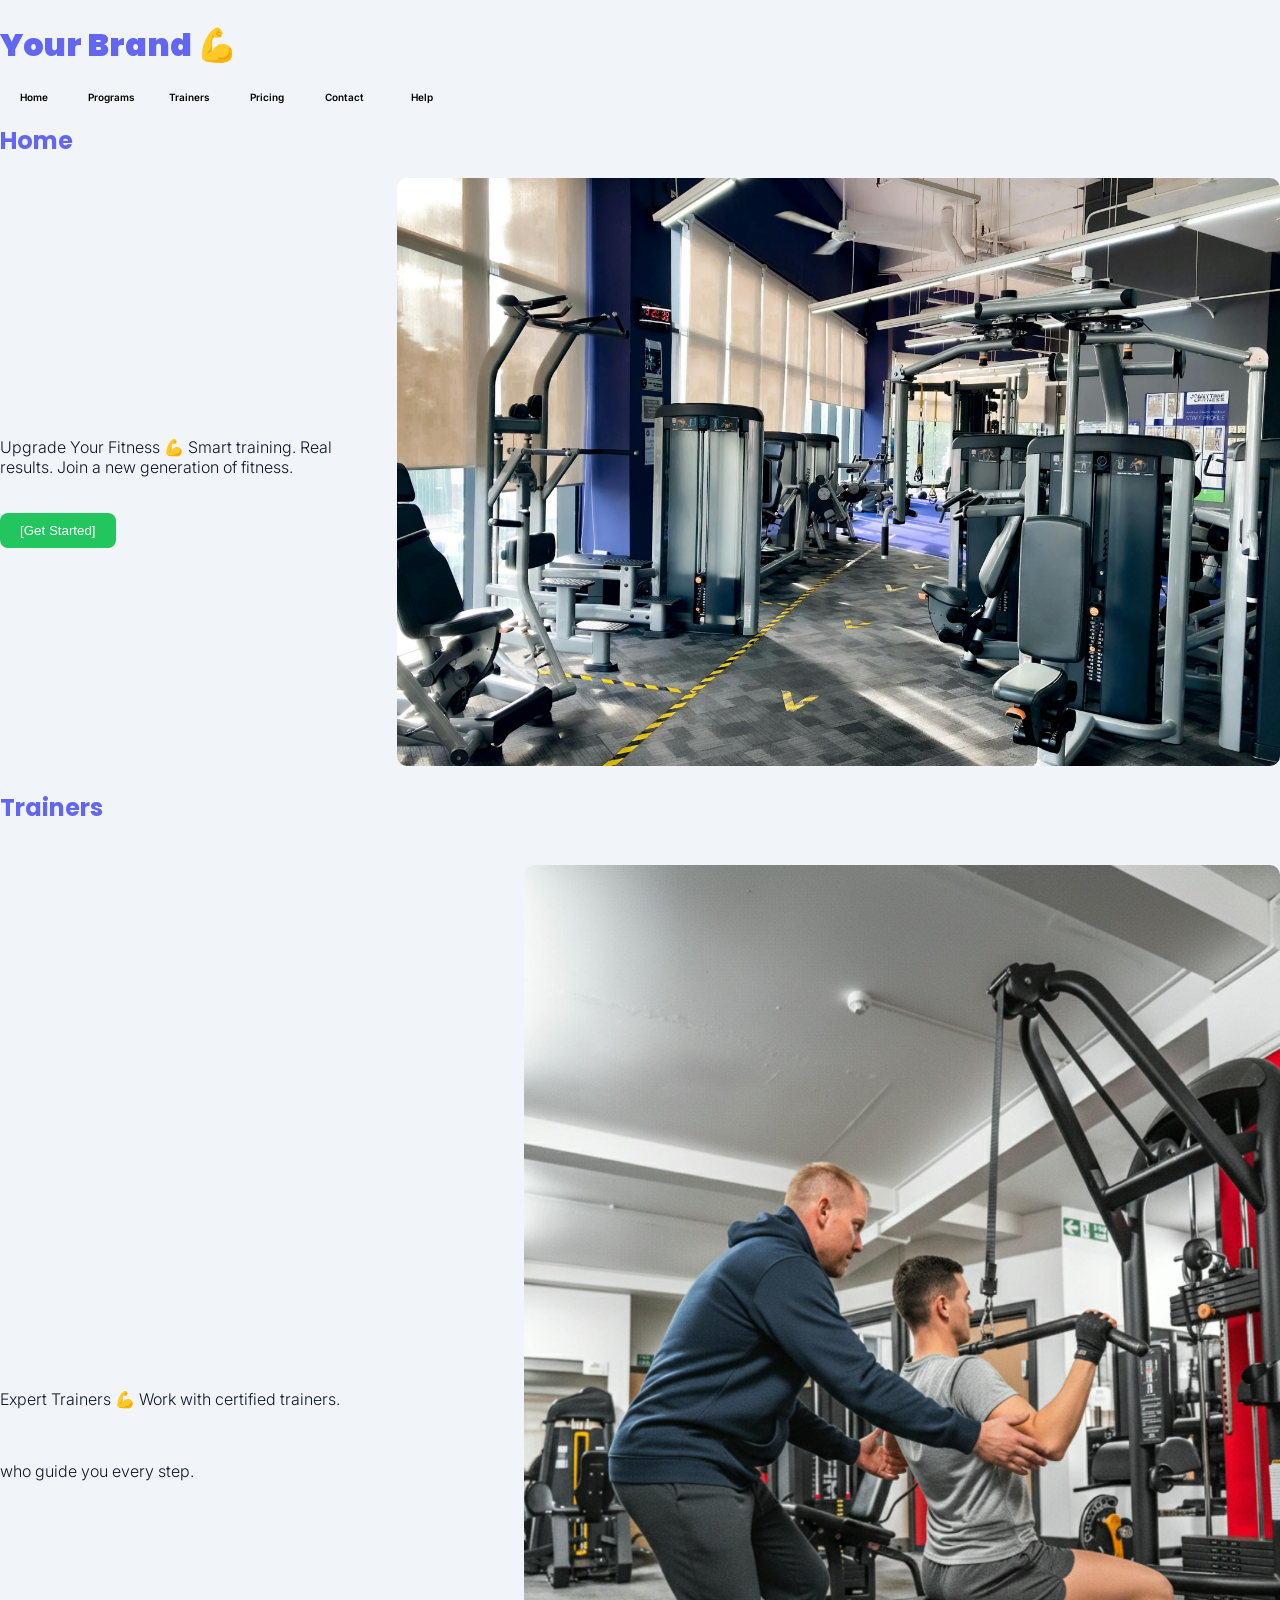
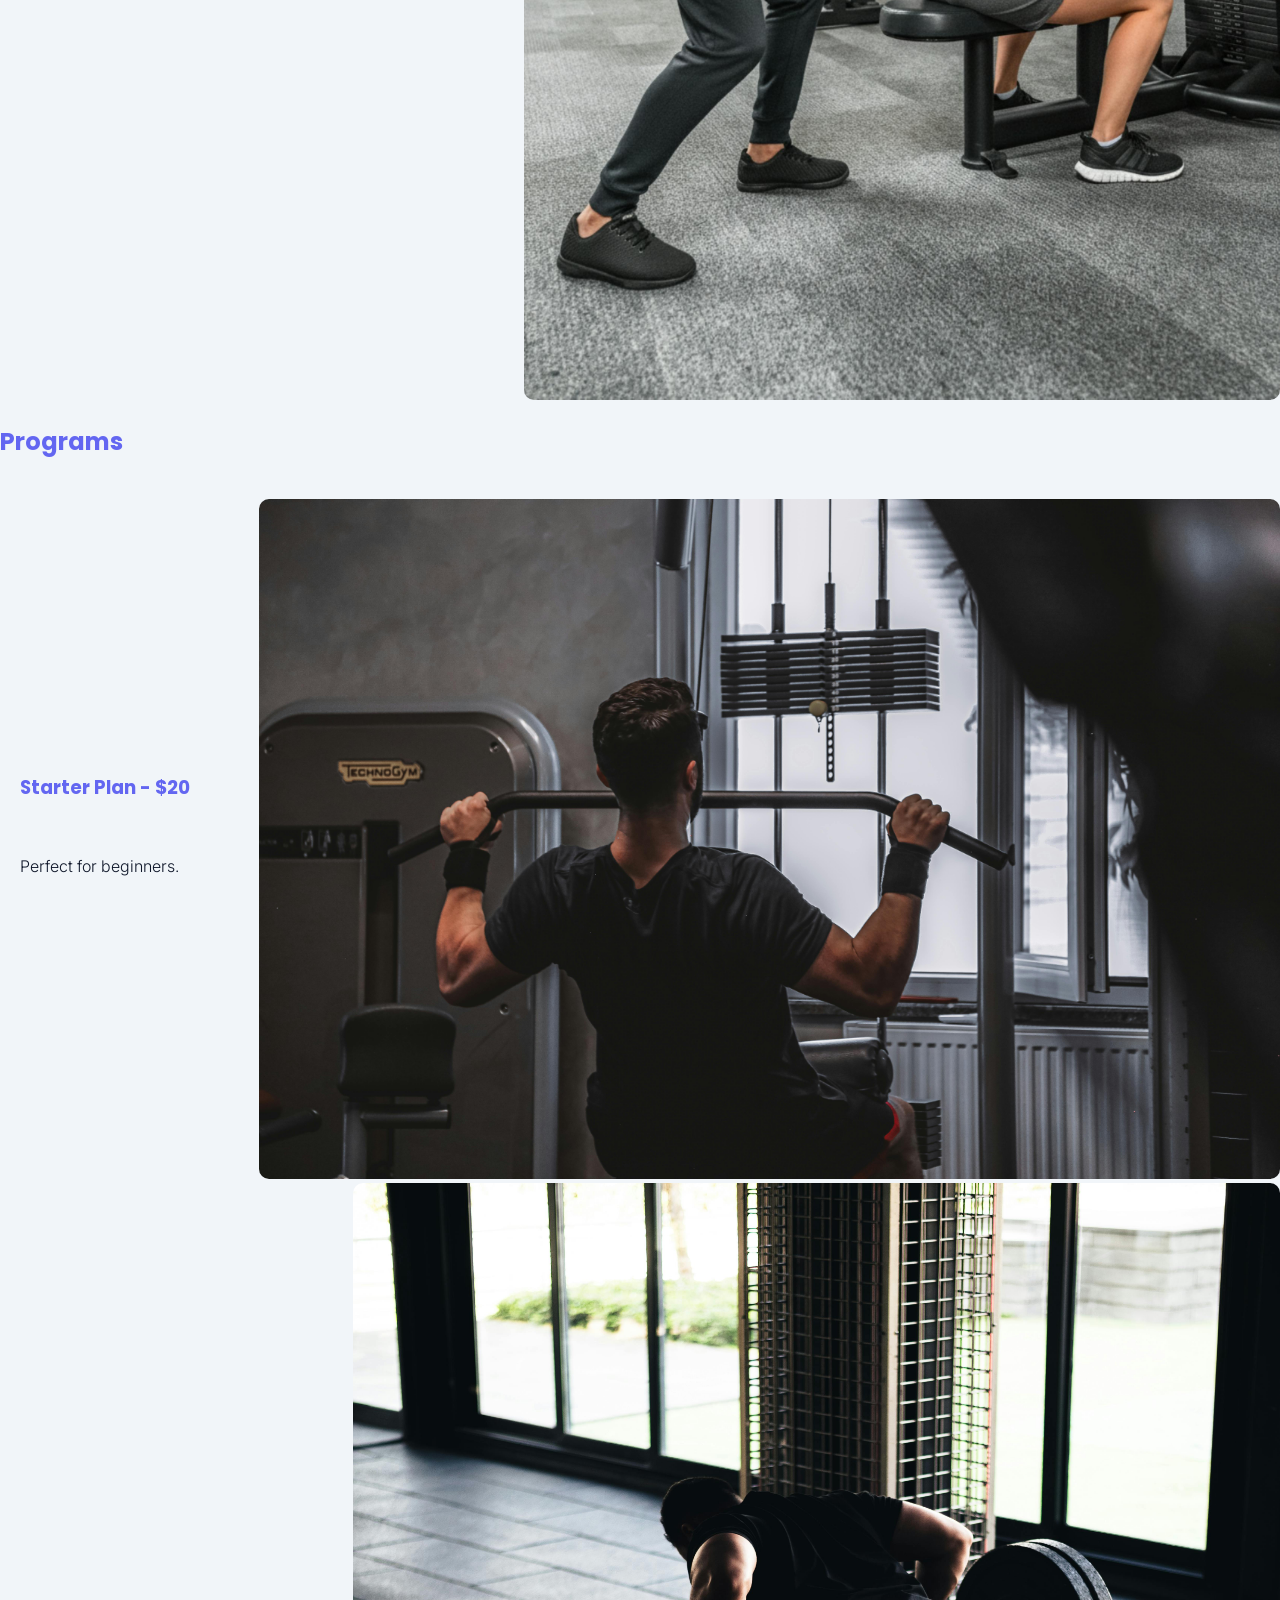
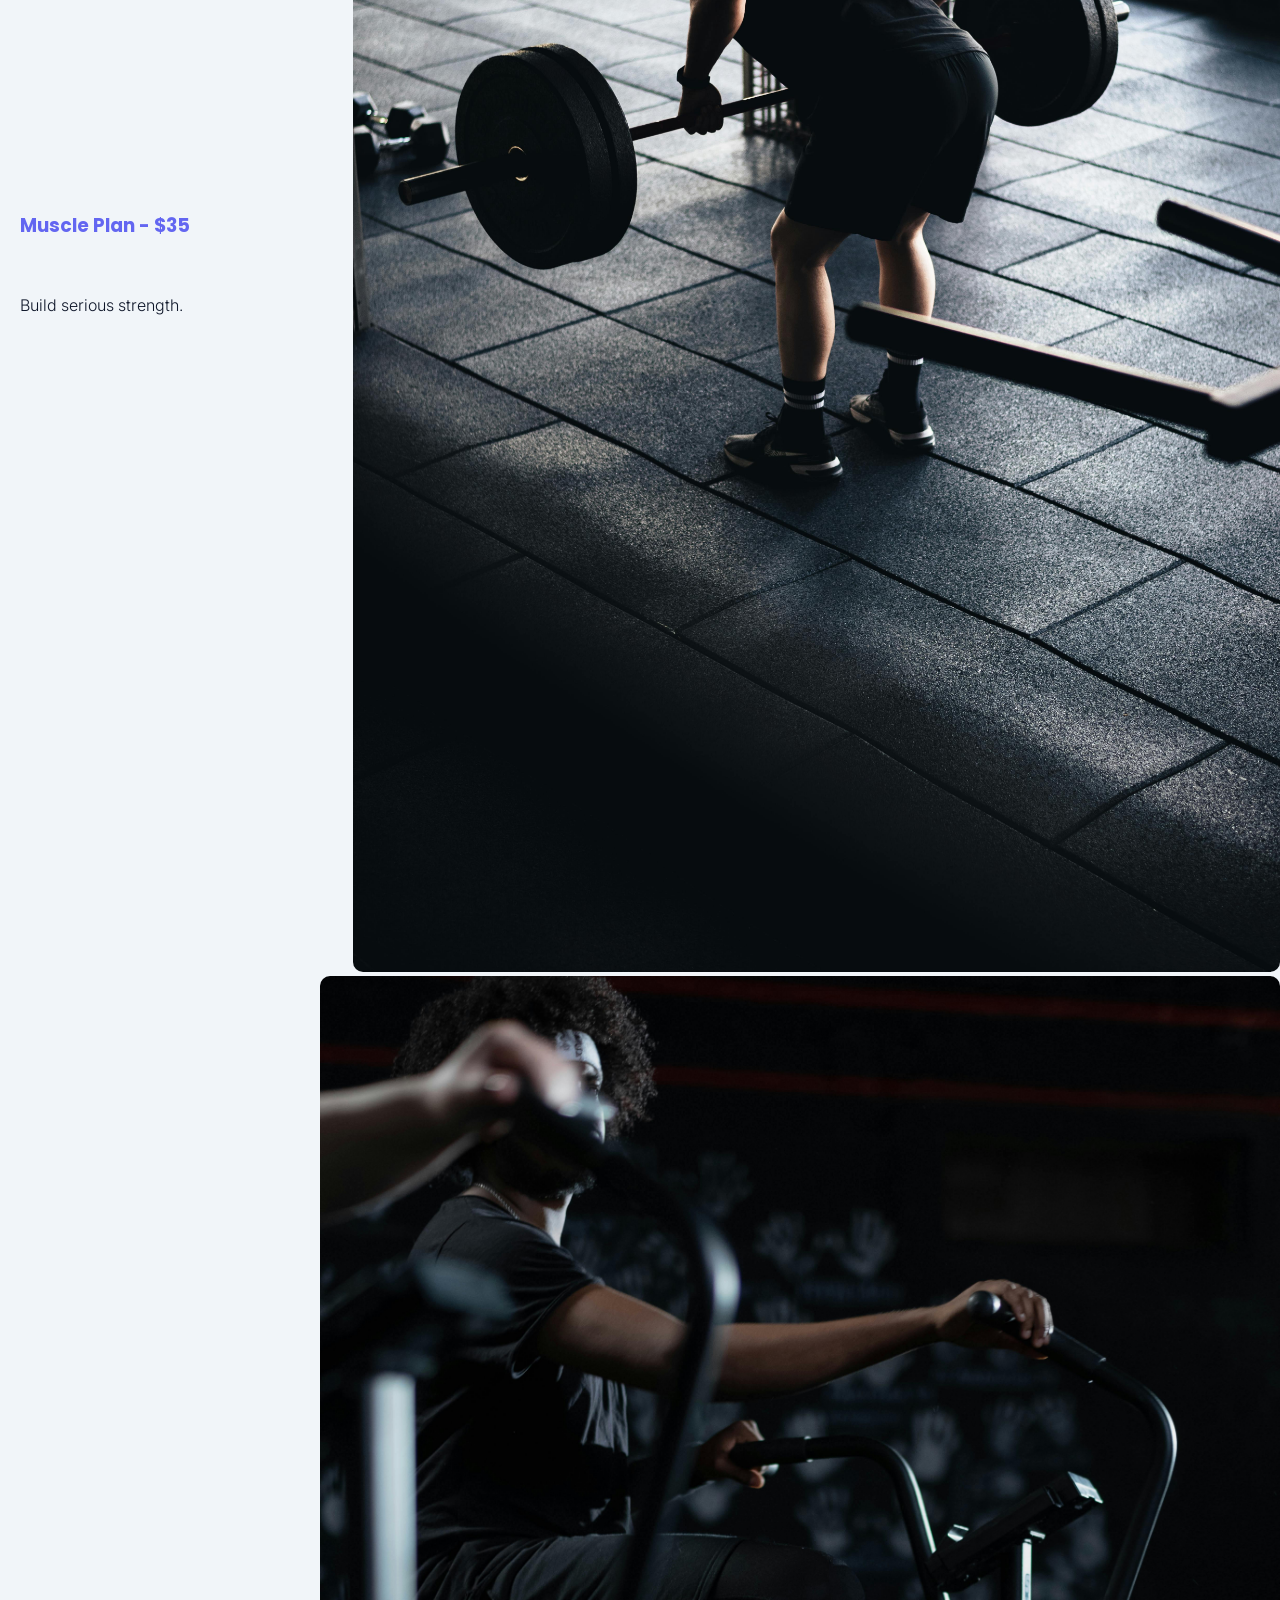
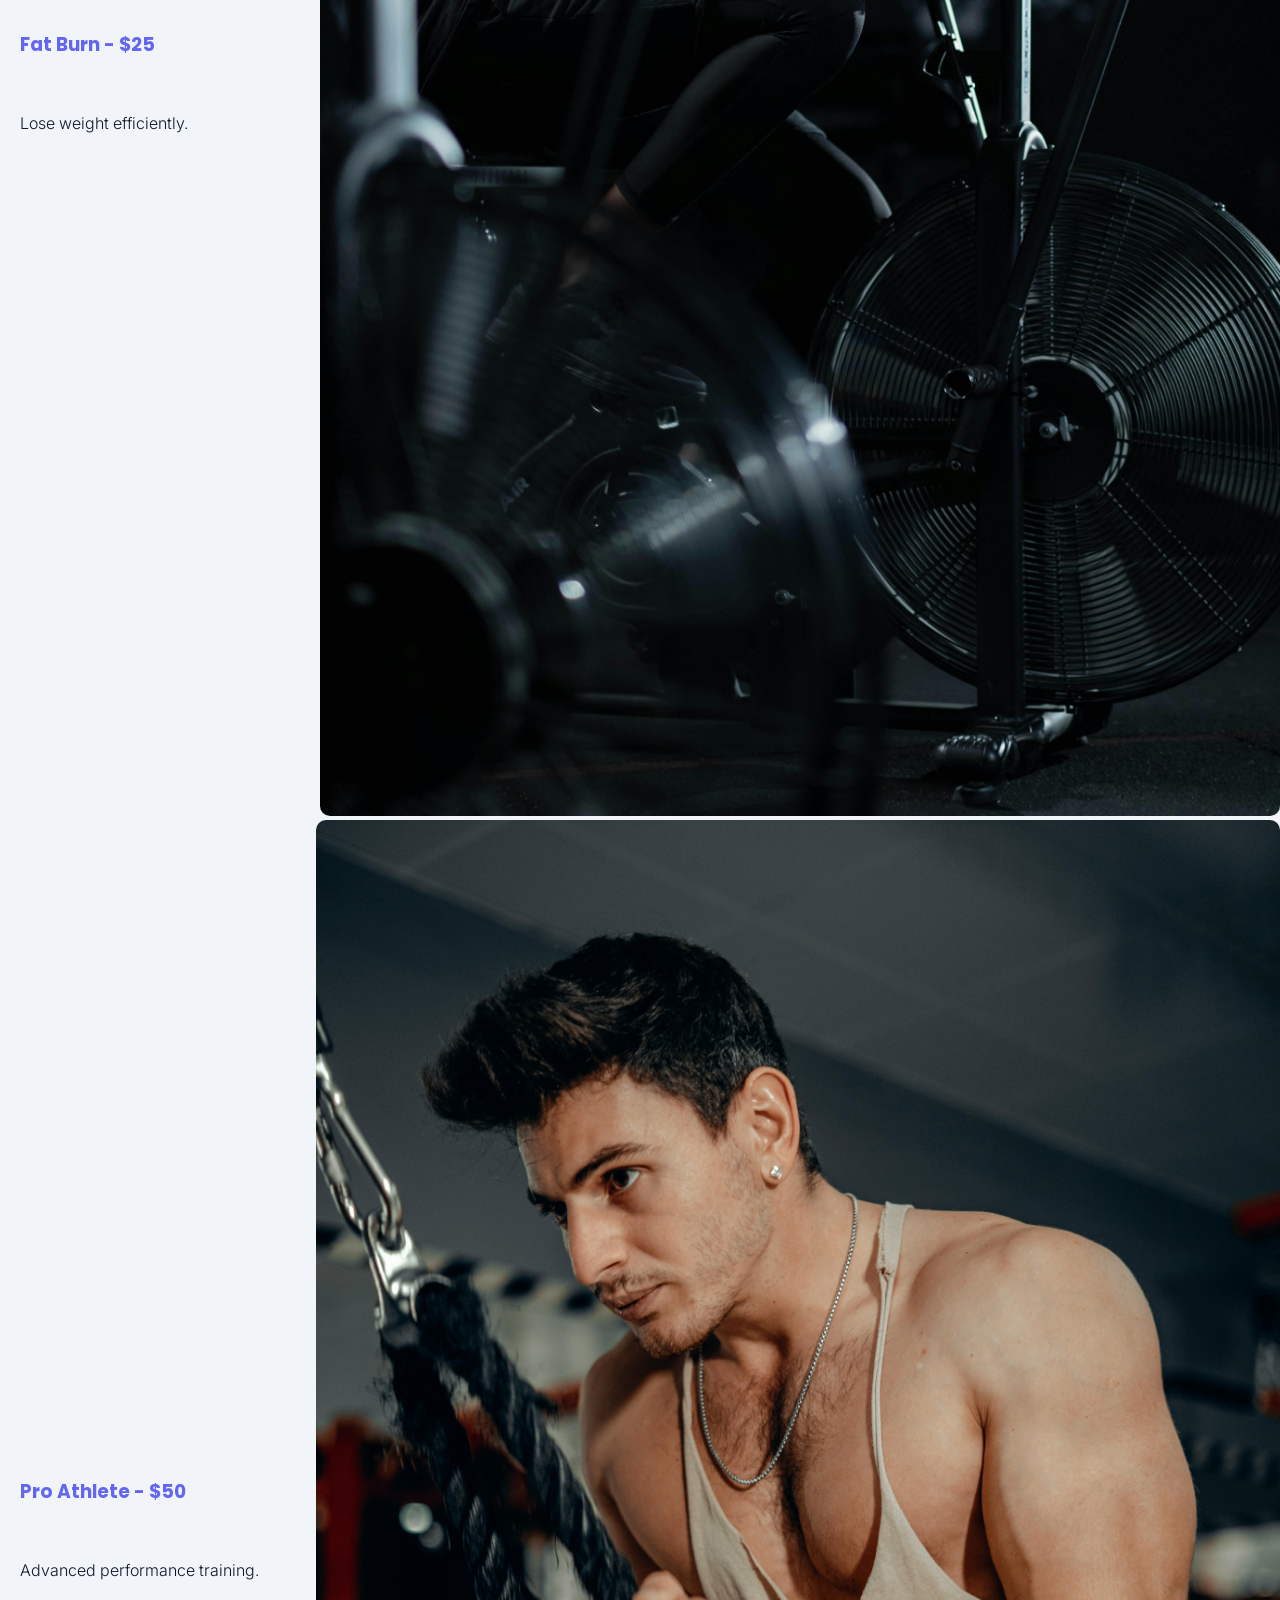
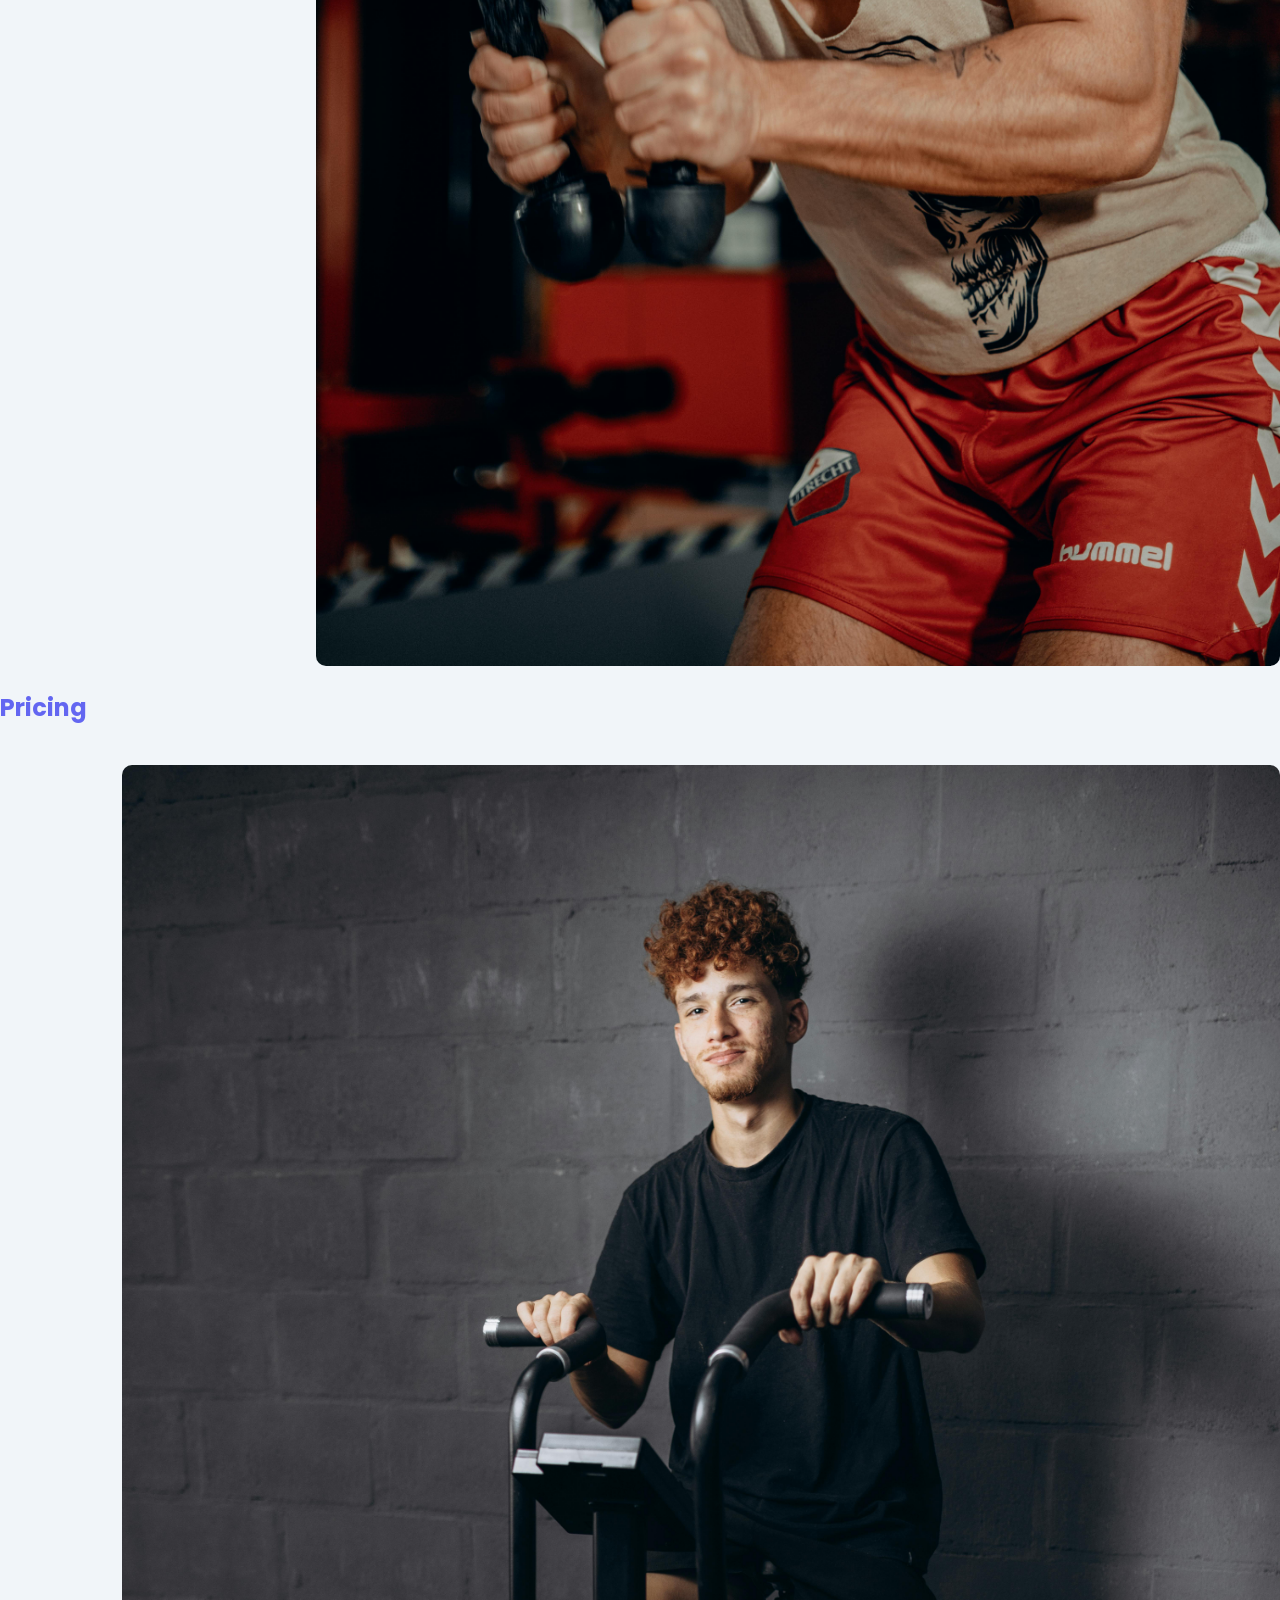
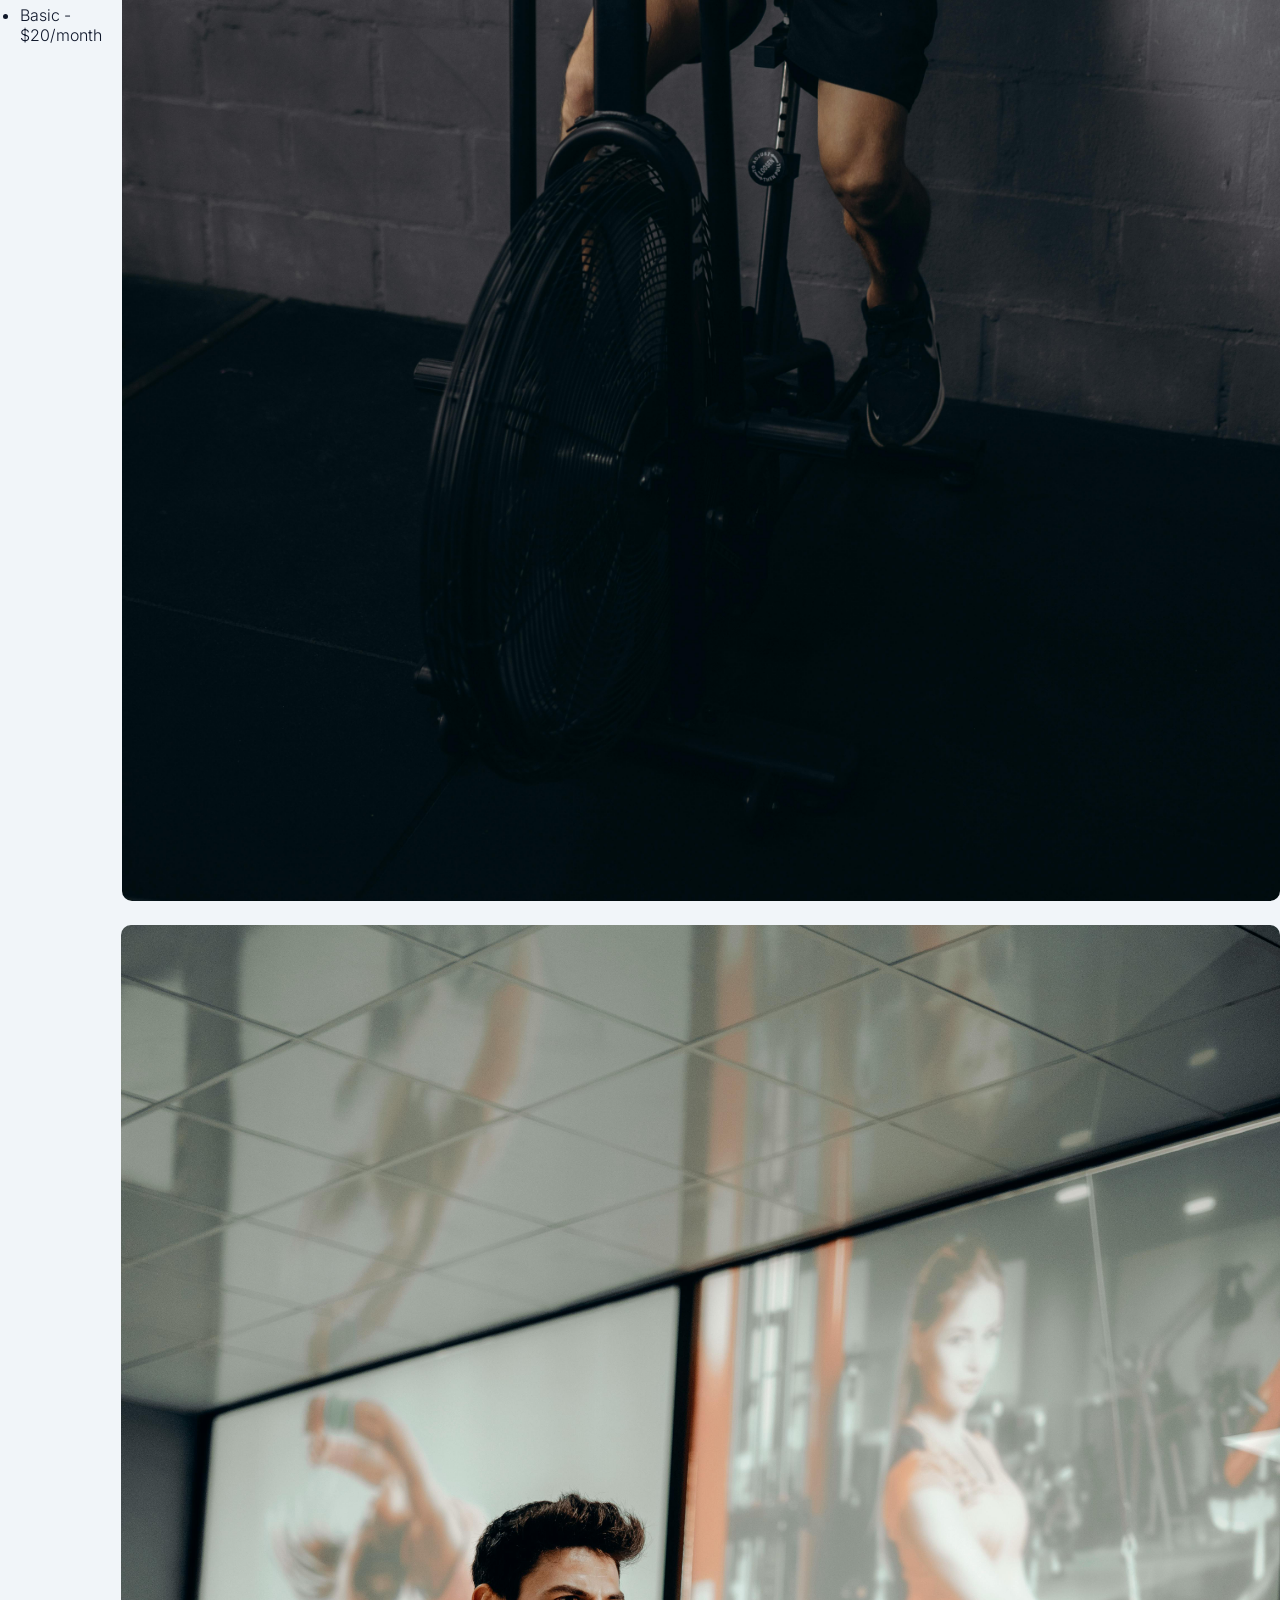
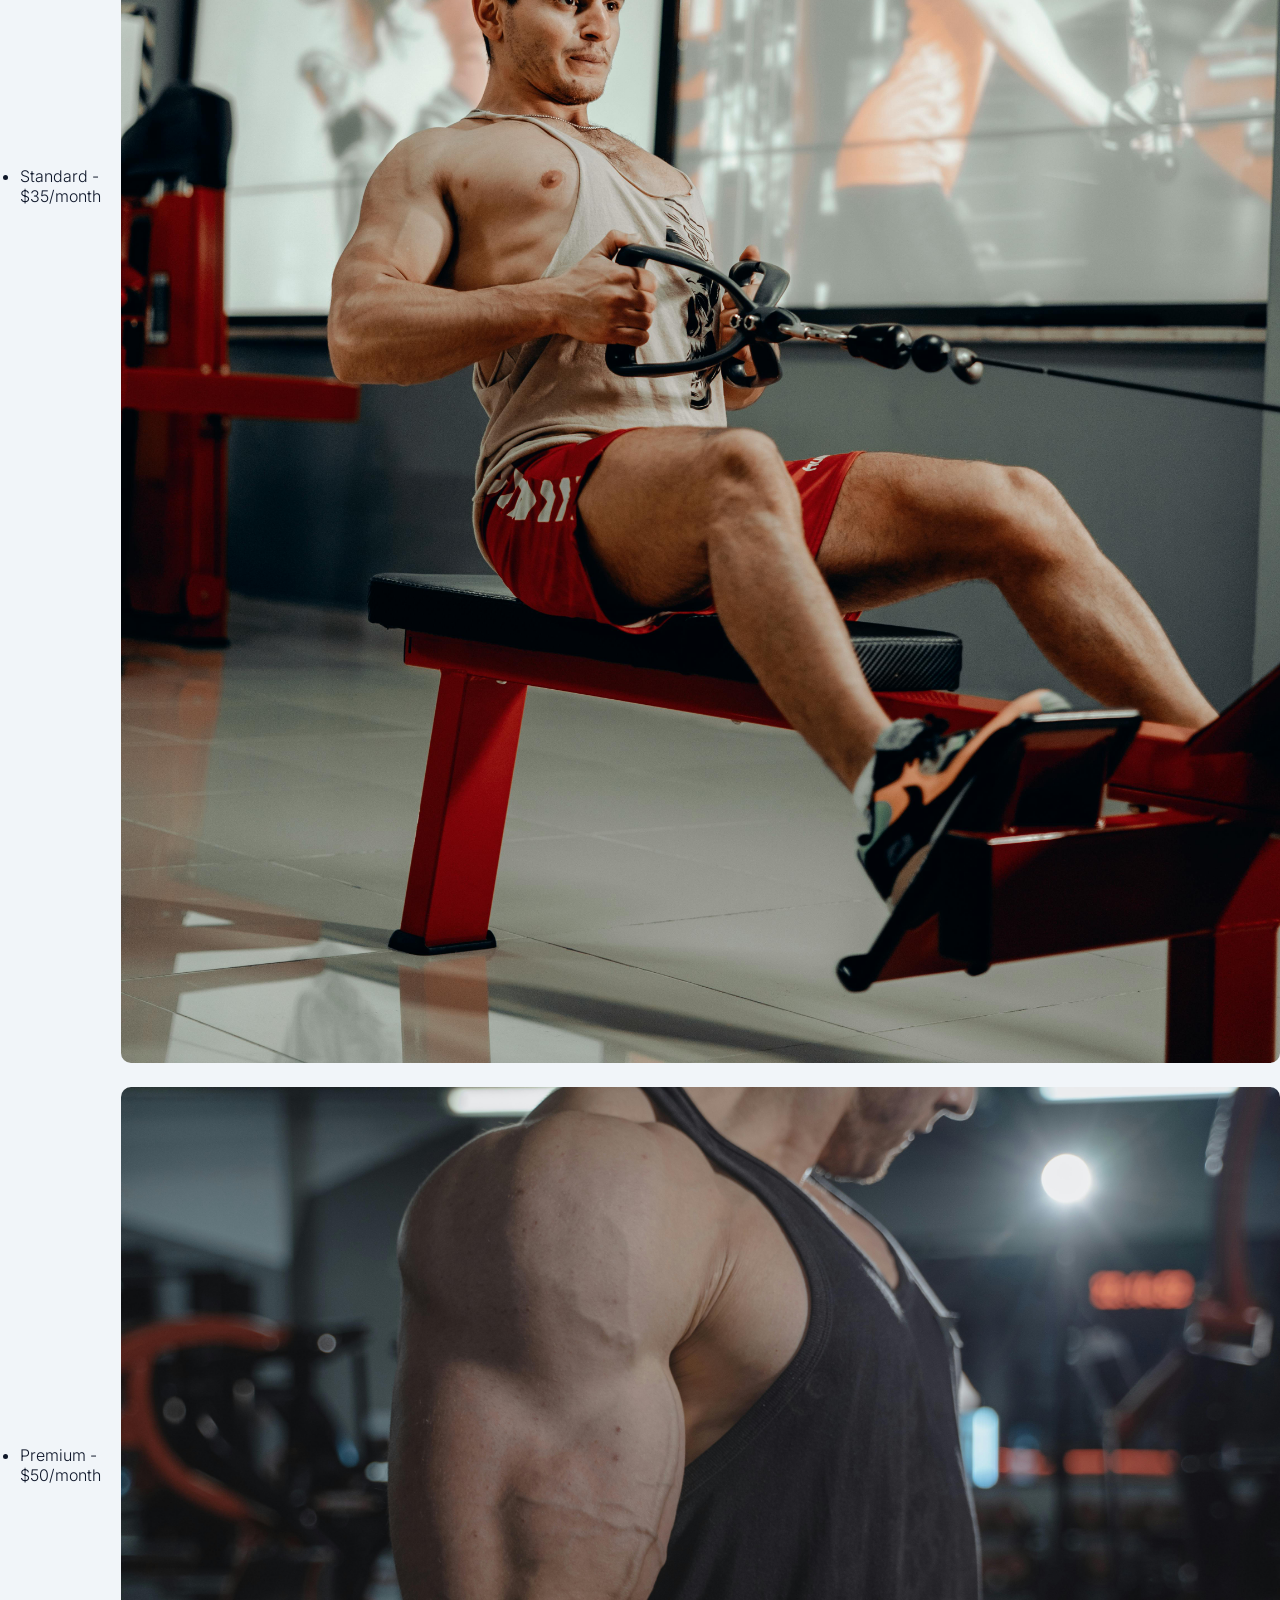
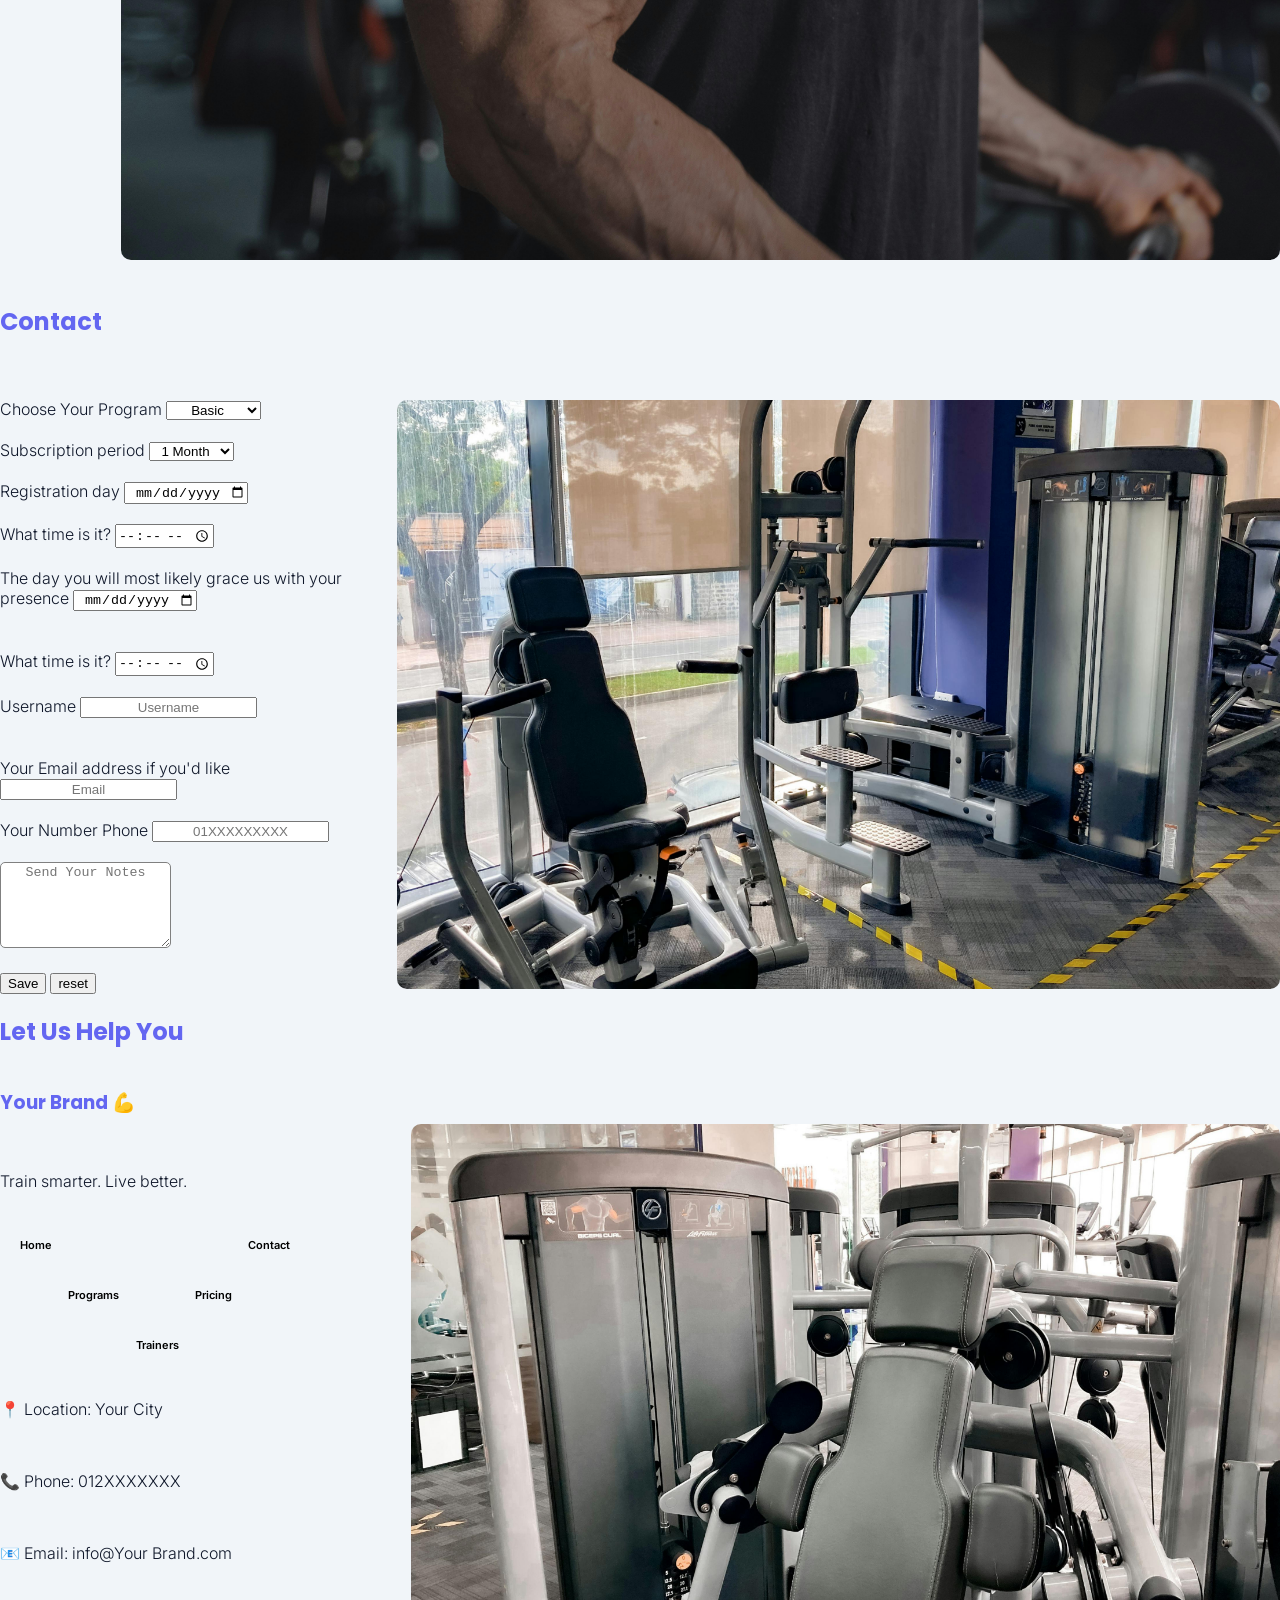
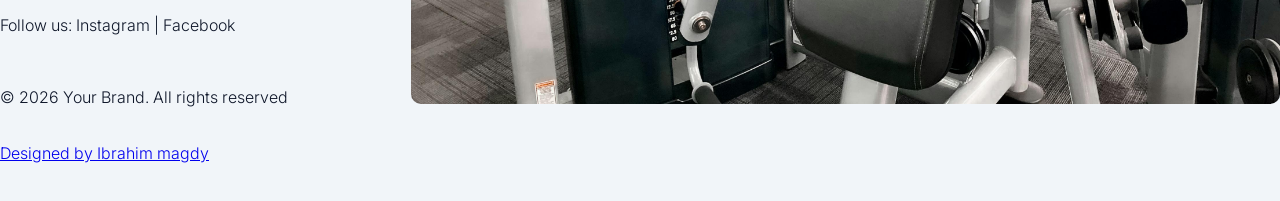
<file: index.html>
<!DOCTYPE html>
<html lang="en">

<head>
    <meta charset="UTF-8">
    <meta name="viewport" content="width=device-width, initial-scale=1.0">
    <link rel="preconnect" href="https://fonts.googleapis.com">
    <link rel="preconnect" href="https://fonts.gstatic.com" crossorigin>
    <link
        href="https://fonts.googleapis.com/css2?family=Bebas+Neue&family=Open+Sans:ital,wght@0,300..800;1,300..800&family=Playfair+Display:ital,wght@0,400..900;1,400..900&family=Poppins:ital,wght@0,100;0,200;0,300;0,400;0,500;0,600;0,700;0,800;0,900;1,100;1,200;1,300;1,400;1,500;1,600;1,700;1,800;1,900&family=Roboto:ital,wght@0,100..900;1,100..900&display=swap"
        rel="stylesheet">
    <link rel="preconnect" href="https://fonts.googleapis.com">
    <link rel="preconnect" href="https://fonts.gstatic.com" crossorigin>
    <link
        href="https://fonts.googleapis.com/css2?family=Bebas+Neue&family=Inter:ital,opsz,wght@0,14..32,100..900;1,14..32,100..900&family=Open+Sans:ital,wght@0,300..800;1,300..800&family=Playfair+Display:ital,wght@0,400..900;1,400..900&family=Poppins:ital,wght@0,100;0,200;0,300;0,400;0,500;0,600;0,700;0,800;0,900;1,100;1,200;1,300;1,400;1,500;1,600;1,700;1,800;1,900&family=Roboto:ital,wght@0,100..900;1,100..900&display=swap"
        rel="stylesheet">
    <script src="script.js" defer></script>
    <link rel="stylesheet" href="Your Brand.css">
    <title>Your Brand</title>
</head>

<body>

    <header>

        <h1 class="logo">Your Brand 💪</h1>

        <ul class="box">

            <li><a href="#Home">Home</a></li>

            <li><a href="#Programs">Programs</a></li>

            <li><a href="#Trainers">Trainers</a></li>

            <li><a href="#Pricing">Pricing</a></li>

            <li><a href="#Contact">Contact</a></li>

            <li><a href="#Help">Help</a></li>


        </ul>


    </header>


    <section>

        <h2 id="Home">Home</h2>
        <div class="flex">
            <div class="text">
                <br>
                <p>Upgrade Your Fitness 💪

                    Smart training. Real results.
                    Join a new generation of fitness.</p>
                <br>
                <a href="#Programs"><button>[Get Started]</button></a>
                <br>
            </div>
            <div>
                <img src="pexels-totalshape-6046979.jpg" alt="Gym">
            </div>
        </div>

    </section>

    <section>

        <h2 id="Trainers">Trainers</h2>
        <br>
        <div class="flex">
            <div class="text">
                <p>Expert Trainers 💪

                    Work with certified trainers.</p>
                <br>
                <p>who guide you every step.</p>
            </div>
            <br>
            <div>
                <img src="pexels-more-late-2149097723-36120641.jpg" alt="trainer">
            </div>
        </div>

    </section>

    <section>

        <h2 id="Programs">Programs</h2>

        <br>
        <div class="flex">
            <div class="text">
                <ul>
                    <h3>Starter Plan - $20
                    </h3>
                    <br>
                    <p>Perfect for beginners.
                    </p>
                    <br>

                </ul>
            </div>
            <div>
                <img src="pexels-dogu-tuncer-339534179-17210050.jpg" alt="Man trains">
            </div>
        </div>

    </section>


    <section>

        <div class="flex">
            <div class="text">
                <ul>
                    <h3>Muscle Plan - $35
                    </h3>
                    <br>
                    <p>Build serious strength.
                    </p>
                    <br>

                </ul>
            </div>
            <div>
                <img src="pexels-omar-abozeid-155326595-35540077.jpg" alt="Man trains">
            </div>
        </div>

    </section>

    <section>

        <div class="flex">
            <div class="text">
                <ul>
                    <h3>Fat Burn - $25
                    </h3>
                    <br>
                    <p>Lose weight efficiently.
                    </p>
                    <br>

                </ul>
            </div>
            <div>
                <img src="pexels-cottonbro-7690215.jpg" alt="Man trains">
            </div>
        </div>

    </section>

    <section>

        <div class="flex">
            <div class="text">
                <ul>
                    <h3>Pro Athlete - $50
                    </h3>
                    <br>
                    <p>Advanced performance training.</p>
                    <br>


                </ul>
            </div>
            <div>
                <img src="pexels-wolrider-17626054.jpg" alt="Man trains">
            </div>
        </div>


    </section>


    <section>

        <h2 id="Pricing">Pricing</h2>
        <br>

        <div class="flex">
            <ul>

                <div class="text">
                    <li>Basic - $20/month
                    </li>
                </div>
                <br>

            </ul>

            <div>
                <img src="pexels-jonathanborba-27821334.jpg" alt="Fit Boy">
            </div>

        </div>

        <br>

    </section>

    <section>

        <div class="flex">
            <ul>
                <div class="text">
                    <li>Standard - $35/month
                    </li>
                </div>
                <br>

            </ul>

            <div>
                <img src="pexels-wolrider-17626053.jpg" alt="Fit man">
            </div>

        </div>

        <br>

        <div class="flex">
            <ul>
                <div class="text">

                    <li>Premium - $50/month</li>

                </div>
                <br>

            </ul>

            <div>
                <img src="pexels-tima-miroshnichenko-5327484.jpg" alt="Fit man">
            </div>

        </div>

        <br>

    </section>

    <section>

        <h2 id="Contact">Contact</h2>
        <br>
        <br>


        <form id="form">

            <div class="flex">

                <div class="text">

                    <div>
                        <label>Choose Your Program</label>
                        <select id="Program" name="Programs">

                            <option value="20">Basic</option>
                            <option value="35">Standard</option>
                            <option value="50">Premium</option>
                            <option value="20">Starter Plan </option>
                            <option value="35">Muscle Plan</option>
                            <option value="25">Fat Burn</option>
                            <option value="50">Pro Athlete</option>

                        </select>

                    </div>

                    <div>

                        <br>

                        <label>Subscription period</label>
                        <select id="duration">
                            <option value="1">1 Month</option>
                            <option value="3">3 Months</option>
                            <option value="12">12 Months</option>
                        </select>

                    </div>

                    <br>

                    <div>

                        <label>Registration day</label>
                        <input type="date" name="date" required class="date">
                        <br>
                        <br>
                        <label>What time is it?</label>
                        <input type="time" name="time" required class="time">

                    </div>

                    <br>
                    <div>

                        <label>The day you will most likely grace us with your presence</label>
                        <input type="date" name="date" class="date">
                        <br>
                        <br>
                        <br>
                        <label>What time is it?</label>
                        <input type="time" name="time" class="time">

                    </div>

                    <br>

                    <div>

                        <label>Username</label>
                        <input type="text" name="User" id="name" class="Username" required placeholder="Username">

                    </div>
                    <br>
                    <br>
                    <div>

                        <label>Your Email address if you'd like</label>
                        <input type="email" name="mail" id="email" class="email" placeholder="Email" value="">

                    </div>
                    <br>
                    <div>

                        <label>Your Number Phone</label>
                        <input type="tel" id="phoneNumber" class="phone" required placeholder="01XXXXXXXXX">

                    </div>
                    <br>
                    <div>
                        <textarea id="message" class="message-box" placeholder="Send Your Notes"></textarea>
                    </div>
                    <br>

                    <div>

                        <input type="submit" value="Save">
                        <input type="reset" value="reset" name="reset">

                    </div>

                </div>


                <div>
                    <img src="pexels-totalshape-6046977.jpg" alt="Gym">
                </div>


            </div>

        </form>

        <p id="total"></p>
        <p id="result"></p>


    </section>

    <footer>

        <h2 id="Help">Let Us Help You</h2>


        <div class="flex">
            <div class="text">

                <h3>Your Brand 💪
                </h3>
                <br>
                <p>Train smarter. Live better.</p>
                <br>
                <div>
                    <ul class="Mainbox">

                        <li><a href="#Home" class="He">Home</a></li>

                        <li><a href="#Programs">Programs</a></li>

                        <li><a href="#Trainers" class="Tra">Trainers</a></li>

                        <li><a href="#Pricing">Pricing</a></li>

                        <li><a href="#Contact" class="Cont">Contact</a></li>

                    </ul>
                </div>
                <br>
                <p>📍 Location: Your City
                </p>
                <br>
                <p>📞 Phone: 012XXXXXXX</p>
                <br>
                <p>📧 Email: info@Your Brand.com
                </p>
                <br>
                <p>Follow us:
                    Instagram | Facebook</p>
                <br>
                <p>© 2026 <span id="brand">Your Brand</span>. All rights reserved</p>
                <br>
                <a href="https://wa.me/201080407065" target="_blank">
                    Designed by Ibrahim magdy
                </a>
                <br>

            </div>
            <br>
            <div>
                <img src="pexels-veganliftz-6050745.jpg" alt="Machine">
            </div>

        </div>

        <br>
        <br>


    </footer>


</body>

</html>
</file>
<file: Your Brand.css>
html {

    scroll-behavior: smooth;

}


body {

    background: #f1f5f9;
    color: #0f172a;
    margin: 0;
    font-family: "Inter", sans-serif;
    font-optical-sizing: auto;
    font-weight: 300;
    font-style: normal;

}

@media (max-width: 768px) {

    header {

        display: flex;
        justify-content: space-between;
        align-items: center;
        margin: 10px;
        padding: 15px;
        flex-direction: row;
        flex-wrap: wrap;
        text-align: center;

    }

}

.box {

    font-family: "Inter", sans-serif;
    font-optical-sizing: auto;
    font-weight: 600;
    font-style: normal;

    display: flex;
    list-style: none;
    margin: 0;
    padding: 0;

    flex-direction: row;
    width: 450px;
    gap: 15px;

    font-size: 10px;
    margin-left: 3px;

    color: #fff;

}



.box li {
    width: 100%;
    text-align: center;
}

ul {
    padding-left: 20px;
}


.logo {

    font-family: "Poppins", sans-serif;
    font-weight: 900;
    font-style: normal;
    margin-right: 100px;

}

@media (max-width: 768px) {

    section {
        background: #ffffff;
        margin: 10px;
        padding: 15px;
        border-radius: 12px;
        border: 1px solid #e2e8f0;
    }

    footer {


        background: #ffffff;
        margin: 10px;
        padding: 15px;
        border-radius: 12px;
        border: 1px solid #e2e8f0;

    }

}

h1,
h2,
h3 {

    font-family: "Poppins", sans-serif;
    font-weight: 900;
    font-style: normal;
    color: #6366f1;
    font-weight: bold;
}

@media (max-width: 768px) {

    h1 {
        font-size: 28px;
    }

    h2 {
        font-size: 24px;
    }

    p {
        font-size: 14px;
    }
}

button {
    background: #22c55e;
    color: white;
    padding: 10px 20px;
    border: none;
    border-radius: 8px;
    width: fit-content;
}

@media (max-width: 768px) {
    button {
        width: 100%;
    }
}

button:hover {

    background: #16a34a;

}

.flex {

    display: flex;
    gap: 20px;
    align-items: center;

}

@media (max-width: 768px) {

    .flex {
        flex-direction: column;
        align-items: stretch;
        text-align: center;
    }

}

.text {

    width: 100%;

}

img {

    width: 100%;
    height: auto;
    border-radius: 10px;

}

@media (max-width: 768px) {
    img {
        max-height: 250px;
        object-fit: cover;
    }
}

.box a {
    color: #000;
    text-decoration: none;
}

.Mainbox {

    font-family: "Inter", sans-serif;
    font-optical-sizing: auto;
    font-weight: 600;
    font-style: normal;

    display: flex;
    flex-direction: row;
    justify-content: space-between;
    align-items: center;

    list-style: none;
    width: 300px;
    font-size: 11px;

}

.Mainbox a {

    color: #000;
    text-decoration: none;

}

select {

    text-align: center;

}

.Number {

    text-align: center;

}

.Username {

    text-align: center;

}

.message-box {

    width: 165px;
    min-height: 80px;

    background: #ffffff;
    border: 1px solid #808080;
    border-radius: 5px;

    text-align: center;

    resize: vertical;

}

.email {


    text-align: center;

}

.date {


    text-align: center;

}

.time {


    text-align: center;

}

.phone {


    text-align: center;

}

.He {

    display: flex;
    align-self: flex-start;
    margin-bottom: 100px;

}

.Tra {

    display: flex;
    align-self: flex-end;
    margin-top: 100px;

}

.Cont {

    display: flex;
    align-self: flex-start;
    margin-bottom: 100px;
    justify-content: space-between;
    margin-right: 30px;

}

.menu-card {
    display: flex;
    gap: 20px;
}

@media (max-width: 768px) {
    .menu-card {
        flex-direction: column;
    }
}
</file>
